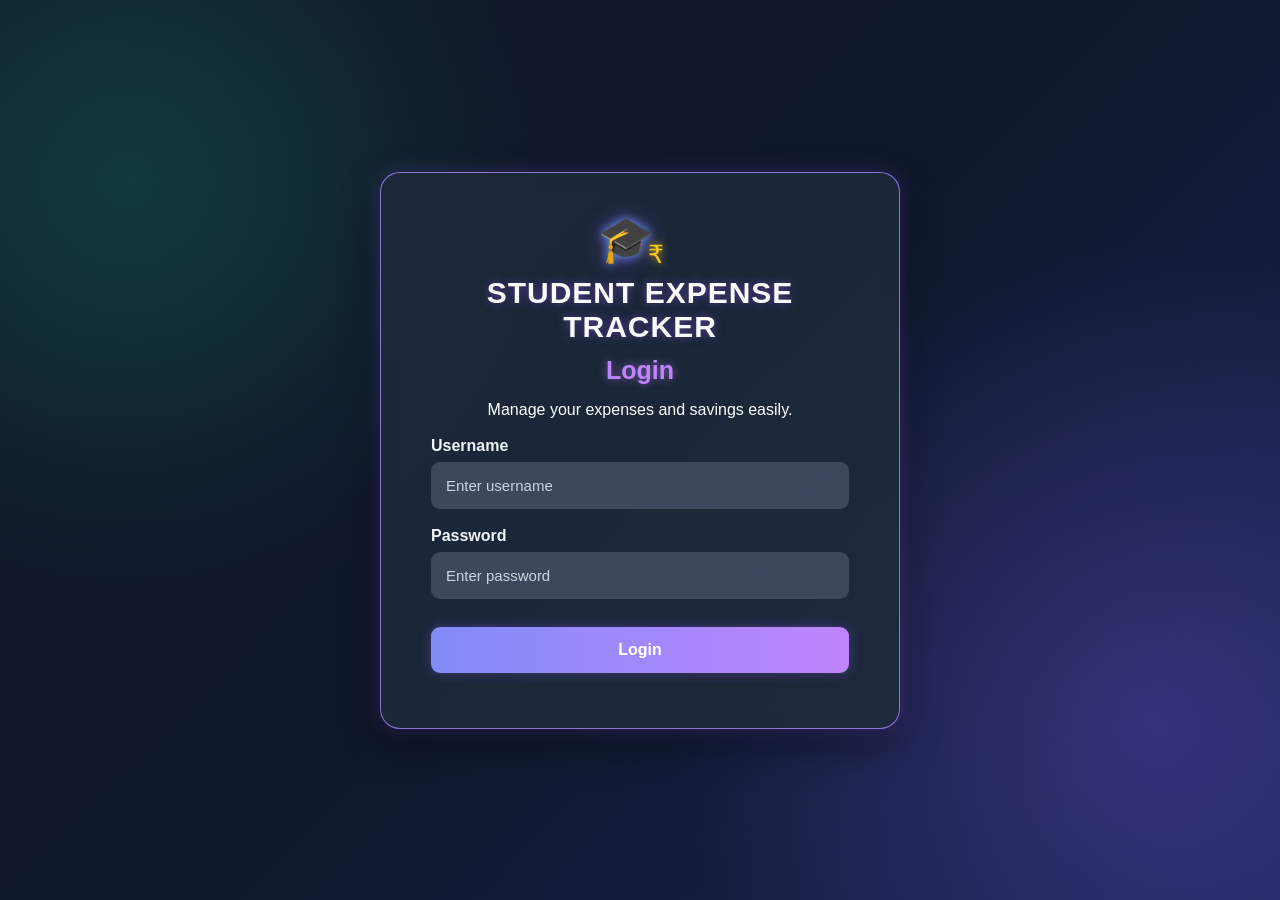
<file: STUDENT EXPENSE TRACKER/index.html>
<!DOCTYPE html>
<html>
<head>
    <meta charset="UTF-8">
    <title>Login - Student Expense Tracker</title>
    <link rel="stylesheet" href="Expense.CSS">
</head>
<body>
    <div class="login-box">
<div class="logo">
    🎓
    <span>₹</span>
</div>
        <h1>STUDENT EXPENSE TRACKER</h1>
        <h2>Login</h2>
        <p>Manage your expenses and savings easily.</p>
        <!-- Username -->
        <label>Username</label>
        <input type="text" id="username" placeholder="Enter username">

        <!-- Password -->
        <label>Password</label>
        <input type="password" id="password" placeholder="Enter password">

        <!-- Login Button -->
        <button id="loginBtn">Login</button>
<p id="message"></p>

    
    </div>
    <script src="pg1Explogin.js"></script>
</body>
</html>
</file>
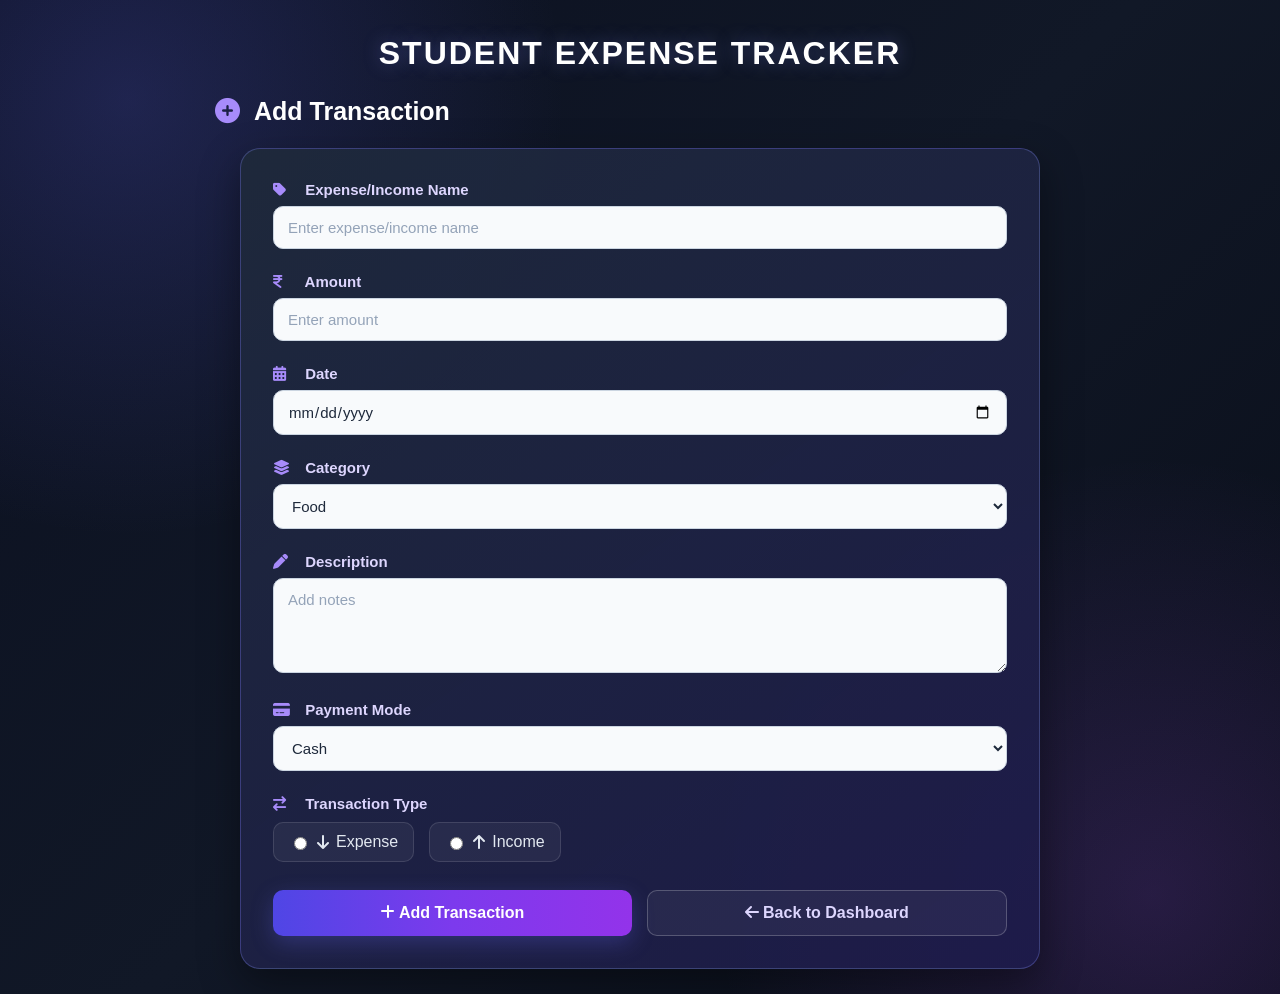
<file: STUDENT EXPENSE TRACKER/addTransaction.html>
<!DOCTYPE html>
<html>
<head>
    <title>Add Transaction - Student Expense Tracker</title>
    <link rel="stylesheet" href="Index.css">
    <!-- Font Awesome Icons -->
    <link rel="stylesheet"
          href="https://cdnjs.cloudflare.com/ajax/libs/font-awesome/6.5.2/css/all.min.css">
</head>
<body class="add-page">
<h1>STUDENT EXPENSE TRACKER</h1>
<h2>
    <i class="fa-solid fa-plus-circle"></i>
    Add Transaction
</h2>
<div class="container">
    
        <!-- Expense / Income Name -->
        <div class="form-group">
            <label for="expenseName">
                <i class="fa-solid fa-tag"></i>
                Expense/Income Name
            </label>
            <input
                type="text"
                id="expenseName"
                placeholder="Enter expense/income name">
        </div>
        <!-- Amount -->
        <div class="form-group">
            <label for="amount">
                <i class="fa-solid fa-indian-rupee-sign"></i>
                Amount
            </label>
            <input
                type="number"
                id="amount"
                placeholder="Enter amount">
        </div>
        <!-- Date -->
        <div class="form-group">
            <label for="date">
                <i class="fa-solid fa-calendar-days"></i>
                Date
            </label>
            <input
                type="date"
                id="date">
        </div>
        <!-- Category -->
        <div class="form-group">
            <label for="category">
                <i class="fa-solid fa-layer-group"></i>
                Category
            </label>
            <select id="category">
                <option>Food</option>
                <option>Travelling</option>
                <option>Shopping</option>
                <option>Stationery</option>
                <option>Entertainment</option>
                <option>Medical</option>
                <option>Other</option>
            </select>
        </div>
        <!-- Description -->
        <div class="form-group">
            <label for="description">
                <i class="fa-solid fa-pen"></i>
                Description
            </label>
            <textarea
                id="description"
                placeholder="Add notes"
            ></textarea>
        </div>
        <!-- Payment Mode -->
        <div class="form-group">
            <label for="paymentMode">
                <i class="fa-solid fa-credit-card"></i>
                Payment Mode
            </label>
            <select id="paymentMode">
                <option>Cash</option>
                <option>UPI</option>
                <option>Card</option>
            </select>
        </div>
        <!-- Transaction Type -->
        <div class="form-group">
            <label>
                <i class="fa-solid fa-arrow-right-arrow-left"></i>
                Transaction Type
            </label>
            <div class="radio-group">
                <label for="expenseRadio">
                    <input
                        type="radio"
                        id="expenseRadio"
                        name="type"
                        value="Expense">
                    <i class="fa-solid fa-arrow-down"></i>
                    Expense
                </label>
                <label for="incomeRadio">
                    <input
                        type="radio"
                        id="incomeRadio"
                        name="type"
                        value="Income"
                    >
                    <i class="fa-solid fa-arrow-up"></i>
                    Income
                </label>
            </div>
        </div>
        <!-- Buttons -->
        <div class="button-group">
            <button
                type="button"
                id="addBtn"
            >
                <i class="fa-solid fa-plus"></i>
                Add Transaction
            </button>
            <button
                type="button"
                id="backBtn"
            >
                <i class="fa-solid fa-arrow-left"></i>
                Back to Dashboard
            </button>
        </div>
    </div>
    <script src="Expensescript.js"></script>
</body>
</html>
</file>
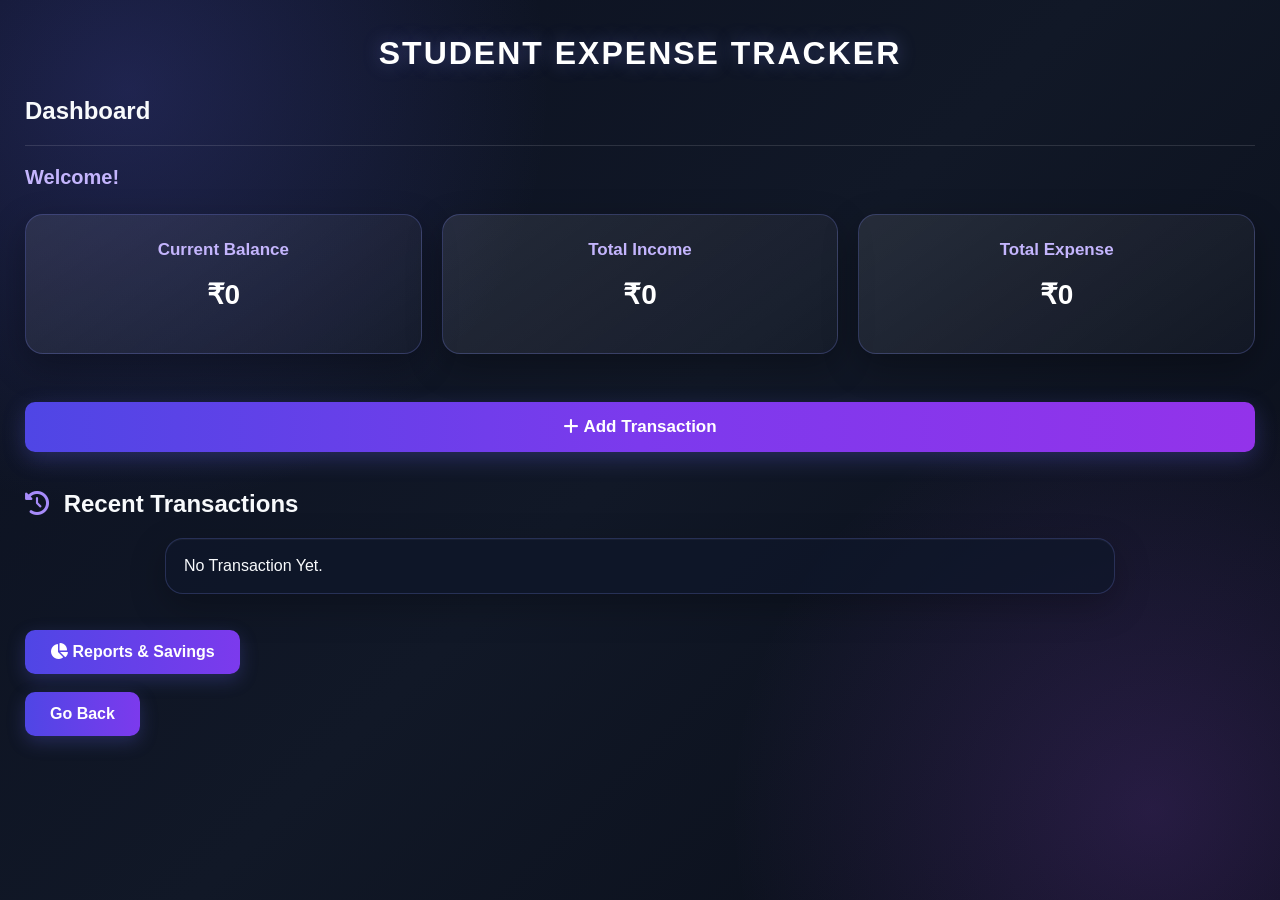
<file: STUDENT EXPENSE TRACKER/Dashboard.html>
<!DOCTYPE html>
<head><link rel="stylesheet"
      href="https://cdnjs.cloudflare.com/ajax/libs/font-awesome/6.5.2/css/all.min.css">
    <meta charset="UTF-8">
    <title>Dashboard - Student Expense Tracker</title>
    <link rel="stylesheet" href="Index.css">
</head><body><h1>STUDENT EXPENSE TRACKER</h1>
<h2>Dashboard</h2>
<hr>
<!-- Student Name -->
<h3 id="welcomeName">Welcome!</h3>
<!-- Summary -->
<div class="summary">
    <div class="card">
        <h3>Current Balance</h3>
        <p id="balance">&#8377;0</p>
    </div>
    <div class="card">
        <h3>Total Income</h3>
        <p id="totalIncome">&#8377;0</p>
    </div>
    <div class="card">
        <h3>Total Expense</h3>
        <p id="totalExpense">&#8377;0</p>
    </div>
</div>
<br>
<!-- Add Transaction -->
<button onclick="location.href='addTransaction.html'">
    <i class="fa-solid fa-plus"></i>
    Add Transaction
</button>
<br><br>
<!-- Transaction History -->
<h2><h2>
    <i class="fa-solid fa-clock-rotate-left"></i>
Recent Transactions</h2>

<div id="history">
    No Transaction Yet.
</div>
<br><br>
<!-- Reports -->
<button onclick="location.href='Reports.html'">
    <i class="fa-solid fa-chart-pie"></i>
    Reports & Savings
</button>
<br><br>
<!-- Back -->
<button
    type="button"
    onclick="window.location.href='index.html'">
    Go Back
</button>
<script>
    // ---------- Student Name ----------
    let welcomeName =
        document.getElementById("welcomeName");
    let studentName =
        localStorage.getItem("studentName");
    if (studentName) {
        welcomeName.innerHTML =
            "Welcome, " + studentName + "!";
    }
    // ---------- Dashboard Elements ----------
    let balance =
        document.getElementById("balance");
    let totalIncome =
        document.getElementById("totalIncome");
    let totalExpense =
        document.getElementById("totalExpense");
    let history =
        document.getElementById("history");
    // ---------- Load Transactions ----------
    let transactions = [];
    let savedData =
        localStorage.getItem("transactions");
    if (savedData){
        transactions = JSON.parse(savedData);
    }
    // ---------- Update Dashboard ----------
    function updateDashboard() {
        let income = 0;
        let expense = 0;
        // Calculate Income and Expense
        for (let i = 0;
             i < transactions.length;
             i++) {
            if (transactions[i].type === "Income") {
                income =
                    income +
                    Number(transactions[i].amount);
            }
            else if (transactions[i].type === "Expense") {
                expense =
                    expense +
                    Number(transactions[i].amount);
            }
        }
        // Display Summary
        totalIncome.innerHTML =
            "₹" + income;
        totalExpense.innerHTML =
            "₹" + expense;
        balance.innerHTML =
            "₹" + (income - expense);
        // Display Transactions
        if (transactions.length === 0) {
            history.innerHTML =
                "No Transaction Yet.";
            return;
        }
        history.innerHTML = "";
        // Show latest 3 transactions
        let start =
            Math.max(0, transactions.length - 3);
        for (let i = transactions.length - 1;
             i >= start;
             i--) {
            let transaction =
                transactions[i];
            // Create transaction card
            let div =
                document.createElement("div");
            div.className =
                "transaction";
            // Transaction information
            div.innerHTML =
                "<div class='transaction-top'>" +
                    "<b class='transaction-name'>" +
                        transaction.name +
                    "</b>" +
                    "<span class='transaction-amount " +
                    (transaction.type === "Expense"
                        ? "expense"
                        : "income") +
                    "'>" +
                        (transaction.type === "Expense"
                            ? "−"
                            : "+") +
                        " ₹" +
                        transaction.amount +
                    "</span>" +
                "</div>" +
                "<div class='transaction-details'>" +
                    "<span>" +
                        transaction.type +
                    "</span>" +
                    "<span>•</span>" +
                    "<span>" +
                        transaction.category +
                    "</span>" +
                    "<span>•</span>" +
                    "<span>" +
                        transaction.paymentMode +
                    "</span>" +
                "</div>" +
                "<div class='transaction-date'>" +
                    transaction.date +
                "</div>" +
                "<button type='button' " +
                "onclick='deleteTransaction(" +
                i +
                ")'>" +
                    "Delete" +
                "</button>";
            // Add card to history
            history.appendChild(div);
        }
    }
    // ---------- Delete Transaction ----------
    function deleteTransaction(index) {
        let confirmDelete =
            confirm(
                "Are you sure you want to delete this transaction?"
            );
        if (!confirmDelete) {
            return;
        }
        // Remove transaction
        transactions.splice(index, 1);
        // Save updated data
        localStorage.setItem(
            "transactions",
            JSON.stringify(transactions)
        );
        // Refresh dashboard
        window.location.reload();
function logout() {
    localStorage.removeItem("loggedInUser");
    window.location.href = "index.html";
}
    }
    // ---------- Run Dashboard ----------
    updateDashboard();
</script>
</body>
</html>
</file>
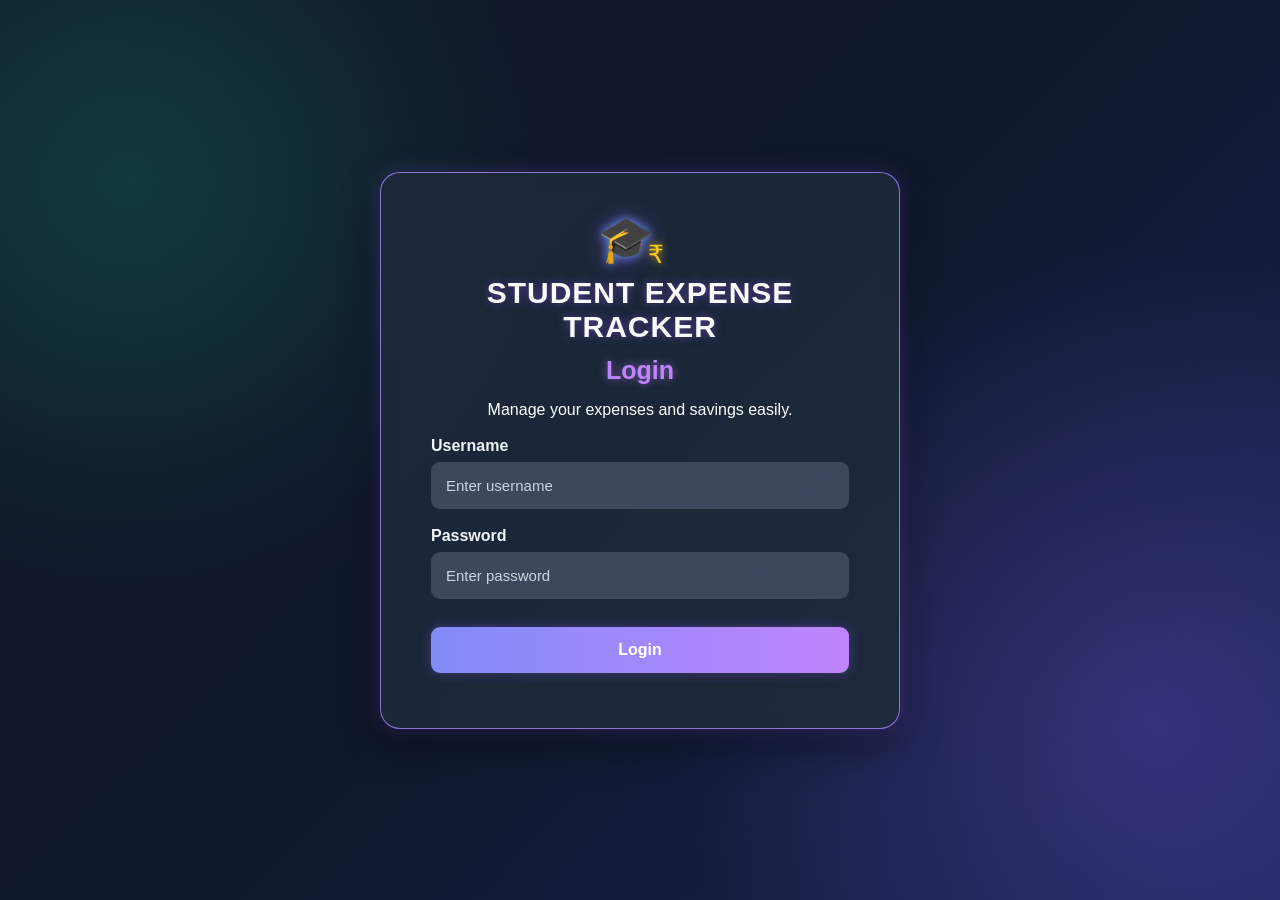
<file: STUDENT EXPENSE TRACKER/pg1Expnse.html>
<!DOCTYPE html>
<html>
<head>
    <meta charset="UTF-8">
    <title>Login - Student Expense Tracker</title>
    <link rel="stylesheet" href="Expense.CSS">
</head>
<body>
    <div class="login-box">
<div class="logo">
    🎓
    <span>₹</span>
</div>
        <h1>STUDENT EXPENSE TRACKER</h1>
        <h2>Login</h2>
        <p>Manage your expenses and savings easily.</p>
        <!-- Username -->
        <label>Username</label>
        <input type="text" id="username" placeholder="Enter username">

        <!-- Password -->
        <label>Password</label>
        <input type="password" id="password" placeholder="Enter password">

        <!-- Login Button -->
        <button id="loginBtn">Login</button>
<p id="message"></p>

    
    </div>
    <script src="pg1Explogin.js"></script>
</body>
</html>
</file>
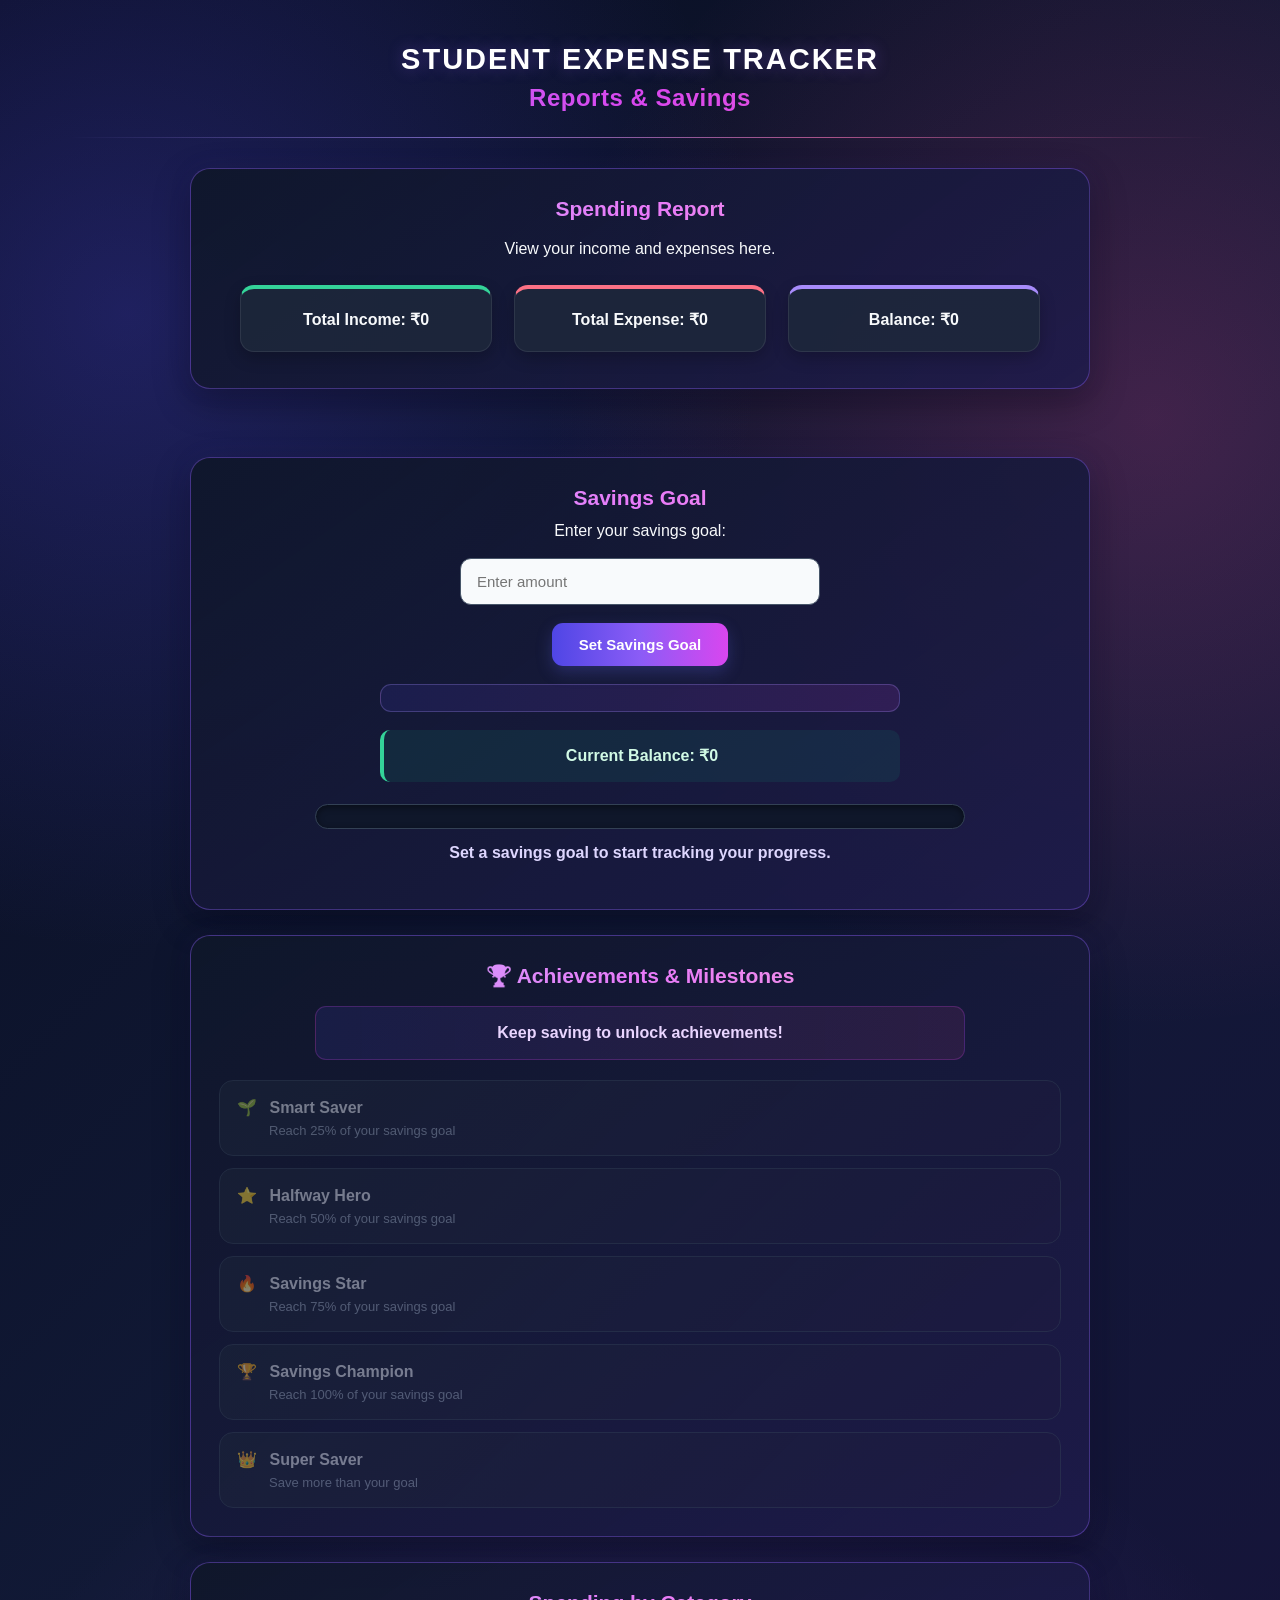
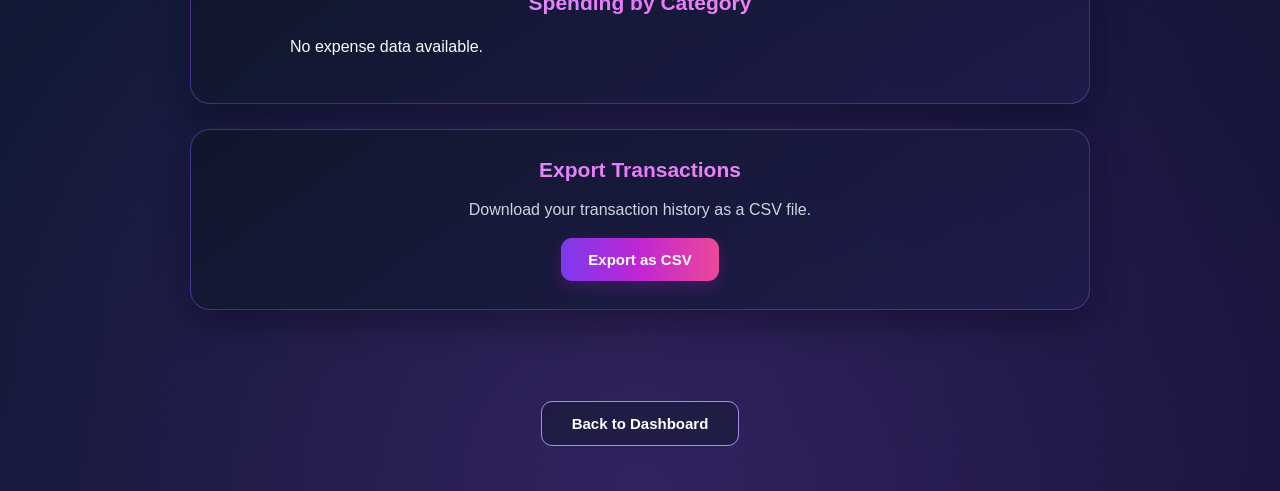
<file: STUDENT EXPENSE TRACKER/Reports.html>
<!DOCTYPE html>
<html>
<head>
    <title>Reports - Student Expense Tracker</title>
    <link rel="stylesheet" href="Report.CSS">
</head>
<body>
    <h1>STUDENT EXPENSE TRACKER</h1>
    <h2>Reports & Savings</h2>
    <hr>
    <!-- Spending Report -->
    <div class="card">
        <h3>Spending Report</h3>
        <p> View your income and expenses here. </p>
        <p id="reportIncome">
            Total Income: ₹0
        </p>
        <p id="reportExpense">
            Total Expense: ₹0
        </p>
        <p id="reportBalance">
            Balance: ₹0
        </p>
    </div>
    <br>
    <!-- Savings Goal -->
    <div class="card">
        <h3>Savings Goal</h3>
        <label for="savingGoal">
            Enter your savings goal:
        </label>
        <br><br>
        <input type="number" id="savingGoal"
            placeholder="Enter amount">
        <br><br>
        <button
            type="button"
            id="saveGoalBtn">
            Set Savings Goal
        </button>
        <p id="goalMessage"></p>
<p id="currentBalance"></p>
<div class="progress-container">
    <div id="progressBar"></div>
</div>
<p id="progressText"></p>
    </div>
<!-- =========================
     ACHIEVEMENTS & MILESTONES
     ========================= -->
<div class="card achievement-card">
    <h3>🏆 Achievements & Milestones</h3>
    <p id="achievementMessage">
        Keep saving to unlock achievements!
    </p>
    <div class="achievement-list">
        <div class="achievement" id="achievement25">
            🌱 <strong>Smart Saver</strong>
            <span>Reach 25% of your savings goal</span>
        </div>
        <div class="achievement" id="achievement50">
            ⭐ <strong>Halfway Hero</strong>
            <span>Reach 50% of your savings goal</span>
        </div>
        <div class="achievement" id="achievement75">
            🔥 <strong>Savings Star</strong>
            <span>Reach 75% of your savings goal</span>
        </div>
        <div class="achievement" id="achievement100">
            🏆 <strong>Savings Champion</strong>
            <span>Reach 100% of your savings goal</span>
        </div>
        <div class="achievement" id="achievementOver">
            👑 <strong>Super Saver</strong>
            <span>Save more than your goal</span>
        </div>
    </div>
</div>
<!-- =========================
     CELEBRATION POPUP
     ========================= -->
<div id="celebrationBox" class="celebration-box">
    <div class="celebration-content">
        <div class="trophy">🏆</div>
        <h2>Congratulations!</h2>
        <p id="celebrationText">
            You achieved your savings goal!
        </p>
        <button type="button" onclick="closeCelebration()">
            Continue
        </button>
    </div>
</div>
<div id="confettiContainer"></div>
<!-- Spending Visualization -->
<div class="card">
    <h3>Spending by Category</h3>
    <div id="categoryReport"></div>
</div>
<!-- CSV Export -->
<div class="card export-card">
    <h3>Export Transactions</h3>
    <p>Download your transaction history as a CSV file.</p>
    <button type="button" id="exportBtn">
        Export as CSV
    </button>
</div><br><br>
    <!-- Back -->
    <button
        type="button"
        onclick="window.location.href='Dashboard.html'">
        Back to Dashboard
    </button>
                                 <!-- Reports JavaScript -->

<script>
    // =========================================
    // LOAD TRANSACTIONS
    // =========================================

    let transactions = [];

    let savedData = localStorage.getItem("transactions");

    if (savedData) {
        try {
            transactions = JSON.parse(savedData);

            // Make sure transactions is actually an array
            if (!Array.isArray(transactions)) {
                transactions = [];
            }
        } catch (error) {
            console.error("Error loading transactions:", error);
            transactions = [];
        }
    }


    // =========================================
    // CALCULATE INCOME AND EXPENSE
    // =========================================

    let income = 0;
    let expense = 0;

    for (let i = 0; i < transactions.length; i++) {

        let amount = Number(transactions[i].amount);

        // Ignore invalid amounts
        if (isNaN(amount)) {
            continue;
        }

        if (transactions[i].type === "Income") {

            income = income + amount;

        } else if (transactions[i].type === "Expense") {

            expense = expense + amount;
        }
    }


    // =========================================
    // CALCULATE BALANCE
    // =========================================

    let balance = income - expense;
    // =========================================
    // DISPLAY REPORT
    // =========================================
    document.getElementById("reportIncome").innerHTML =
        "Total Income: ₹" + income;

    document.getElementById("reportExpense").innerHTML =
        "Total Expense: ₹" + expense;

    document.getElementById("reportBalance").innerHTML =
        "Balance: ₹" + balance;
    // =========================================
// SAVINGS GOAL ELEMENTS
// =========================================
let saveGoalBtn =
    document.getElementById("saveGoalBtn");

let savingGoal =
    document.getElementById("savingGoal");

let goalMessage =
    document.getElementById("goalMessage");

let currentBalance =
    document.getElementById("currentBalance");

let progressBar =
    document.getElementById("progressBar");

let progressText =
    document.getElementById("progressText");


// =========================================
// LOAD SAVED GOAL
// =========================================

let savedGoal =
    localStorage.getItem("savingGoal");

if (savedGoal) {

    savingGoal.value = savedGoal;

    goalMessage.innerHTML =
        "Your savings goal is ₹" + savedGoal;
}


// =========================================
// SET SAVINGS GOAL
// =========================================

saveGoalBtn.addEventListener("click", function () {

    let goal = parseFloat(savingGoal.value);

    if (isNaN(goal) || goal <= 0) {

        goalMessage.innerHTML =
            "Please enter a valid savings goal.";

        goalMessage.style.color = "red";

        return;
    }

    // Save to Local Storage
    localStorage.setItem("savingGoal", goal);

    // Show confirmation
    goalMessage.innerHTML =
        "Your savings goal is ₹" + goal;

    goalMessage.style.color = "green";
});


    // =========================================
    // SET SAVINGS GOAL
    // =========================================

    saveGoalBtn.addEventListener("click", function () {

        let goal = parseFloat(savingGoal.value);

        // Check whether goal is valid
        if (isNaN(goal) || goal <= 0) {

            alert("Please enter a valid savings goal.");

            return;
        }


        // -----------------------------------------
        // Save the new goal
        // -----------------------------------------

        localStorage.setItem("savingGoal", goal);


        // -----------------------------------------
        // Save balance at the moment
        // the new goal is created
        // -----------------------------------------

        localStorage.setItem("startingBalance", balance);


        // -----------------------------------------
        // Reset celebration
        // -----------------------------------------

        localStorage.removeItem("goalCelebrated");


        // -----------------------------------------
        // Reset achievements
        // -----------------------------------------

        document.getElementById("achievement25")
            .classList.remove("unlocked");

        document.getElementById("achievement50")
            .classList.remove("unlocked");

        document.getElementById("achievement75")
            .classList.remove("unlocked");

        document.getElementById("achievement100")
            .classList.remove("unlocked");

        document.getElementById("achievementOver")
            .classList.remove("unlocked");


        // -----------------------------------------
        // Reset achievement message
        // -----------------------------------------

        document.getElementById("achievementMessage")
            .innerHTML =
            "Keep saving to unlock achievements!";


        // -----------------------------------------
        // Display goal
        // -----------------------------------------

        goalMessage.innerHTML =
            "Your savings goal is ₹" + goal;


        // -----------------------------------------
        // Update progress immediately
        // -----------------------------------------
        updateSavingsProgress();
    });


    // =========================================
    // SAVINGS PROGRESS
    // =========================================

    function updateSavingsProgress() {

        // -----------------------------------------
        // Get savings goal
        // -----------------------------------------

        let goal =
            parseFloat(savingGoal.value);


        // If no valid goal exists,
        // do not calculate progress
        if (isNaN(goal) || goal <= 0) {

            currentBalance.innerHTML =
                "Current Balance: ₹" + balance;

            progressBar.style.width = "0%";

            progressText.innerHTML =
                "Set a savings goal to start tracking your progress.";

            return;
        }


        // -----------------------------------------
        // Get starting balance
        // -----------------------------------------

        let startingBalance =
            parseFloat(
                localStorage.getItem("startingBalance")
            );


        // -----------------------------------------
        // If starting balance doesn't exist,
        // use current balance as starting balance
        // -----------------------------------------

        if (isNaN(startingBalance)) {

            startingBalance = balance;

            localStorage.setItem(
                "startingBalance",
                startingBalance
            );
        }


        // =========================================
        // CALCULATE SAVED AMOUNT
        // =========================================

        let savedAmount =
            balance - startingBalance;


        // =========================================
        // CALCULATE ACTUAL PROGRESS
        // =========================================

        let actualProgress =
            (savedAmount / goal) * 100;


        // =========================================
        // PROGRESS FOR VISUAL BAR
        // =========================================
        let progress = actualProgress;
        // -----------------------------------------
        // Prevent bar from going below 0%
        // -----------------------------------------

        if (progress < 0) {
            progress = 0;
        }
        // -----------------------------------------
        // Prevent bar from going above 100%
        // -----------------------------------------
        if (progress > 100) {
            progress = 100;
        }
        // =========================================
        // DISPLAY CURRENT BALANCE
        // =========================================

        currentBalance.innerHTML =
            "Current Balance: ₹" + balance;


        // =========================================
        // UPDATE PROGRESS BAR
        // =========================================

        progressBar.style.width =
            progress + "%";


        // =========================================
        // UPDATE PROGRESS TEXT
        // =========================================

        progressText.innerHTML =
            Math.round(progress) +
            "% of your savings goal achieved";


        // =========================================
        // UPDATE ACHIEVEMENTS
        // =========================================

        updateAchievements(actualProgress);


        // =========================================
        // CELEBRATION
        // =========================================

        if (
            actualProgress >= 100 &&
            localStorage.getItem("goalCelebrated") !== "true"
        ) {

            showCelebration();

            localStorage.setItem(
                "goalCelebrated",
                "true"
            );
        }
    }


    // =========================================
    // ACHIEVEMENTS
    // =========================================

    function updateAchievements(progress) {

        // -----------------------------------------
        // 25%
        // -----------------------------------------

        if (progress >= 25) {

            document.getElementById("achievement25")
                .classList.add("unlocked");
        }


        // -----------------------------------------
        // 50%
        // -----------------------------------------

        if (progress >= 50) {

            document.getElementById("achievement50")
                .classList.add("unlocked");
        }


        // -----------------------------------------
        // 75%
        // -----------------------------------------

        if (progress >= 75) {

            document.getElementById("achievement75")
                .classList.add("unlocked");
        }


        // -----------------------------------------
        // 100%
        // -----------------------------------------

        if (progress >= 100) {

            document.getElementById("achievement100")
                .classList.add("unlocked");

            document.getElementById("achievementMessage")
                .innerHTML =
                "🎉 Congratulations! You achieved your savings goal!";
        }


        // -----------------------------------------
        // MORE THAN 100%
        // -----------------------------------------

        if (progress > 100) {

            document.getElementById("achievementOver")
                .classList.add("unlocked");

            document.getElementById("achievementMessage")
                .innerHTML =
                "👑 Amazing! You saved more than your goal!";
        }
    }


    // =========================================
    // CELEBRATION
    // =========================================

    function showCelebration() {

        document.getElementById("celebrationBox")
            .style.display = "flex";

        document.getElementById("celebrationText")
            .innerHTML =
            "🎉 You reached your savings goal! You are a Savings Champion!";

        createConfetti();
    }


    // =========================================
    // CLOSE CELEBRATION
    // =========================================

    function closeCelebration() {

        document.getElementById("celebrationBox")
            .style.display = "none";
    }


    // =========================================
    // CONFETTI
    // =========================================

    function createConfetti() {

        let container =
            document.getElementById("confettiContainer");


        // Clear old confetti first
        container.innerHTML = "";


        // Create 80 pieces
        for (let i = 0; i < 80; i++) {

            let piece =
                document.createElement("div");

            piece.className =
                "confetti";

            piece.style.left =
                Math.random() * 100 + "%";

            piece.style.animationDelay =
                Math.random() * 2 + "s";

            piece.style.background =
                "hsl(" +
                Math.random() * 360 +
                ", 80%, 60%)";

            container.appendChild(piece);
        }
    }


    // =========================================
    // SPENDING BY CATEGORY
    // =========================================

    let categoryReport =
        document.getElementById("categoryReport");

    let categoryTotals = {};


    // -----------------------------------------
    // Calculate category totals
    // -----------------------------------------

    for (let i = 0; i < transactions.length; i++) {

        if (transactions[i].type === "Expense") {

            let category =
                transactions[i].category || "Other";

            let amount =
                Number(transactions[i].amount);

            if (isNaN(amount)) {
                continue;
            }

            categoryTotals[category] =
                (categoryTotals[category] || 0) + amount;
        }
    }


    // =========================================
    // FIND HIGHEST CATEGORY AMOUNT
    // =========================================

    let highestAmount = 0;

    for (let category in categoryTotals) {

        if (
            categoryTotals[category] >
            highestAmount
        ) {

            highestAmount =
                categoryTotals[category];
        }
    }


    // =========================================
    // DISPLAY CATEGORY BARS
    // =========================================

    if (highestAmount > 0) {

        for (let category in categoryTotals) {

            let amount =
                categoryTotals[category];

            let percentage =
                (amount / highestAmount) * 100;


            let row =
                document.createElement("div");

            row.className =
                "category-row";


            row.innerHTML =
                '<div class="category-name">' +
                category +
                '</div>' +

                '<div class="category-bar-container">' +

                '<div class="category-bar" style="width:' +
                percentage +
                '%"></div>' +

                '</div>' +

                '<div class="category-amount">₹' +
                amount +
                '</div>';


            categoryReport.appendChild(row);
        }

    } else {

        categoryReport.innerHTML =
            "<p>No expense data available.</p>";
    }


    // =========================================
    // CSV EXPORT
    // =========================================

    let exportBtn =
        document.getElementById("exportBtn");


    exportBtn.addEventListener("click", function () {

        // -----------------------------------------
        // Check for transactions
        // -----------------------------------------

        if (transactions.length === 0) {

            alert(
                "No transactions available to export."
            );

            return;
        }


        // -----------------------------------------
        // CSV header
        // -----------------------------------------

        let csv =
            "Name,Amount,Date,Category,Description,Payment Mode,Type\n";


        // -----------------------------------------
        // Add transactions
        // -----------------------------------------

        for (let i = 0; i < transactions.length; i++) {

            let transaction =
                transactions[i];


            // Safely format CSV values
            function csvValue(value) {

                if (value === undefined || value === null) {
                    return '""';
                }

                return '"' +
                    String(value)
                        .replace(/"/g, '""') +
                    '"';
            }


            csv +=
                csvValue(transaction.name) + "," +
                csvValue(transaction.amount) + "," +
                csvValue(transaction.date) + "," +
                csvValue(transaction.category) + "," +
                csvValue(transaction.description) + "," +
                csvValue(transaction.paymentMode) + "," +
                csvValue(transaction.type) +
                "\n";
        }


        // =========================================
        // CREATE CSV FILE
        // =========================================

        let blob =
            new Blob(
                [csv],
                {
                    type: "text/csv;charset=utf-8;"
                }
            );


        let url =
            URL.createObjectURL(blob);


        let link =
            document.createElement("a");


        link.href = url;

        link.download =
            "student-expense-report.csv";


        document.body.appendChild(link);

        link.click();

        document.body.removeChild(link);


        URL.revokeObjectURL(url);
    });


    // =========================================
    // INITIALIZE SAVINGS PROGRESS
    // =========================================

    updateSavingsProgress();

</script>

    </script>
 </body>
</html>
</file>
<file: STUDENT EXPENSE TRACKER/Expense.CSS>
/* =========================================
   BASIC RESET
   ========================================= */

* {
    box-sizing: border-box;
}


/* =========================================
   PAGE
   ========================================= */

body {
    margin: 0;
    min-height: 100vh;

    display: flex;
    justify-content: center;
    align-items: center;

    padding: 25px;

    font-family: Arial, sans-serif;

    color: white;

    background:
        radial-gradient(
            circle at 10% 20%,
            rgba(16, 185, 129, 0.22),
            transparent 30%
        ),
        radial-gradient(
            circle at 90% 80%,
            rgba(139, 92, 246, 0.28),
            transparent 35%
        ),
        linear-gradient(
            135deg,
            #111827,
            #0f172a,
            #172554
        );
}


/* =========================================
   LOGIN BOX
   ========================================= */

.login-box {
    width: 520px;

    padding: 40px 50px;

    background: rgba(30, 41, 59, 0.88);

    border: 1px solid rgba(167, 139, 250, 0.8);

    border-radius: 20px;

    text-align: center;

    box-shadow:
        0 0 20px rgba(139, 92, 246, 0.25),
        0 15px 40px rgba(0, 0, 0, 0.45);

    backdrop-filter: blur(8px);
}


/* =========================================
   LOGO
   ========================================= */

.logo {
    font-size: 45px;

    margin-bottom: 10px;

    text-shadow:
        0 0 10px rgba(96, 165, 250, 0.9),
        0 0 20px rgba(139, 92, 246, 0.7);
}

.logo span {
    color: #facc15;

    font-size: 25px;

    position: relative;
    left: -18px;
    top: 8px;

    text-shadow:
        0 0 8px rgba(250, 204, 21, 0.9);
}


/* =========================================
   MAIN HEADING
   ========================================= */

.login-box h1 {
    margin: 5px 0 12px;

    font-size: 30px;

    letter-spacing: 1px;

    color: #f8fafc;

    text-shadow:
        0 0 10px rgba(139, 92, 246, 0.5);
}


/* =========================================
   LOGIN HEADING
   ========================================= */

.login-box h2 {
    margin: 8px 0;

    color: #c084fc;

    font-size: 25px;

    text-shadow:
        0 0 10px rgba(192, 132, 252, 0.6);
}


/* =========================================
   TAGLINE
   ========================================= */

.tagline {
    margin: 10px 0 25px;

    color: #e2e8f0;

    font-size: 16px;
}


/* =========================================
   LABELS
   ========================================= */

label {
    display: block;

    text-align: left;

    margin-top: 18px;
    margin-bottom: 7px;

    font-size: 16px;

    font-weight: bold;

    color: #f1f5f9;
}


/* =========================================
   INPUT BOXES
   ========================================= */

input {
    width: 100%;

    padding: 14px;

    border: 1px solid transparent;

    border-radius: 9px;

    background: rgba(71, 85, 105, 0.75);

    color: white;

    font-size: 15px;

    outline: none;

    transition: 0.3s;
}


/* Placeholder */

input::placeholder {
    color: #cbd5e1;
}


/* Input hover */

input:hover {
    border-color: rgba(167, 139, 250, 0.7);
}


/* Input focus */

input:focus {
    border-color: #a78bfa;

    box-shadow:
        0 0 10px rgba(167, 139, 250, 0.35);
}


/* =========================================
   LOGIN BUTTON
   ========================================= */

button {
    width: 100%;

    margin-top: 28px;

    padding: 14px;

    border: none;

    border-radius: 9px;

    background:
        linear-gradient(
            90deg,
            #818cf8,
            #c084fc
        );

    color: white;

    font-size: 16px;

    font-weight: bold;

    cursor: pointer;

    transition: 0.3s;

    box-shadow:
        0 0 12px rgba(139, 92, 246, 0.35);
}


/* Button hover */

button:hover {
    transform: translateY(-2px);

    background:
        linear-gradient(
            90deg,
            #6366f1,
            #a855f7
        );

    box-shadow:
        0 0 20px rgba(168, 85, 247, 0.6);
}
/* Button click */
button:active {
    transform: translateY(0);
}
/* =========================================
   MESSAGE
   ========================================= */
#message {
    margin-top: 15px;

    font-size: 14px;
}
<button type="submit">Login</button>
</file>
<file: STUDENT EXPENSE TRACKER/Index.css>
/* =========================================
   GLOBAL
   ========================================= */

* {
    box-sizing: border-box;
}
body {
    margin: 0;
    min-height: 100vh;
    padding: 25px;
    font-family: Arial, sans-serif;
    color: #f8fafc;
    background:
        radial-gradient(
            circle at 10% 10%,
            rgba(99, 102, 241, 0.22),
            transparent 30%
        ),
        radial-gradient(
            circle at 90% 90%,
            rgba(168, 85, 247, 0.18),
            transparent 30%
        ),
        linear-gradient(
            135deg,
            #0b1020,
            #111827,
            #090d18
        );
}
h1 {
    text-align: center;
    font-size: 32px;
    letter-spacing: 2px;
    margin: 10px 0 25px;
    color: #ffffff;
    text-shadow:
        0 0 18px rgba(129, 140, 248, 0.35);
}
/* =========================================
   HEADINGS
   ========================================= */
h2 i {
    color: #a78bfa;
    margin-right: 8px;
}

h3 {
    color: #ddd6fe;
}
/* =========================================
   HORIZONTAL LINE
   ========================================= */

hr {
    border: none;
    height: 1px;
    background: rgba(255, 255, 255, 0.12);
    margin: 12px 0 20px;
}
/* =========================================
   WELCOME MESSAGE
   ========================================= */
#welcomeName {
    font-size: 20px;
    color: #c4b5fd;
    margin: 20px 0 25px;
}
/* =========================================
   SUMMARY CARDS
   ========================================= */
.summary {
    display: grid;
    grid-template-columns:
        repeat(3, minmax(0, 1fr));
    gap: 20px;
    width: 100%;
    margin: 20px 0 30px;
}

/* =========================================
   GENERAL CARD
   ========================================= */

.card {
    width: 100%;

    min-height: 140px;

    padding: 25px;

    text-align: center;

    border-radius: 18px;

    background:
        linear-gradient(
            145deg,
            rgba(255, 255, 255, 0.09),
            rgba(255, 255, 255, 0.025)
        );

    border: 1px solid
        rgba(129, 140, 248, 0.25);

    box-shadow:
        0 12px 35px rgba(0, 0, 0, 0.30);

    transition:
        transform 0.3s ease,
        border-color 0.3s ease,
        box-shadow 0.3s ease;
}

/* Card hover */

.card:hover {
    transform: translateY(-5px);

    border-color:
        rgba(167, 139, 250, 0.65);

    box-shadow:
        0 15px 35px
        rgba(99, 102, 241, 0.18);
}

/* Card heading */

.card h3 {
    margin: 0 0 18px;

    color: #c4b5fd;

    font-size: 17px;
}

/* Card value */

.card p {
    margin: 0;

    font-size: 28px;

    font-weight: bold;

    color: #ffffff;
}

/* =========================================
   GENERAL BUTTON
   ========================================= */

button {
    padding: 13px 25px;

    border: none;

    border-radius: 10px;

    font-size: 16px;

    font-weight: bold;

    color: white;

    background:
        linear-gradient(
            90deg,
            #4f46e5,
            #7c3aed
        );

    cursor: pointer;

    box-shadow:
        0 6px 18px
        rgba(99, 102, 241, 0.25);

    transition:
        transform 0.25s ease,
        box-shadow 0.25s ease;
}

/* Button hover */

button:hover {
    transform: translateY(-3px);

    box-shadow:
        0 9px 25px
        rgba(139, 92, 246, 0.35);
}

/* Button click */

button:active {
    transform: translateY(0);
}

/* =========================================
   ADD TRANSACTION BUTTON
   ========================================= */

button[onclick*="addTransaction"] {
    width: 100%;

    padding: 15px;

    font-size: 17px;

    background:
        linear-gradient(
            90deg,
            #4f46e5,
            #7c3aed,
            #9333ea
        );

    box-shadow:
        0 7px 22px
        rgba(99, 102, 241, 0.28);
}

button[onclick*="addTransaction"]:hover {
    box-shadow:
        0 10px 28px
        rgba(139, 92, 246, 0.42);
}

/* =========================================
   RECENT TRANSACTIONS
   ========================================= */

#history {
    width: 100%;

    max-width: 950px;

    margin: 15px auto 0;

    padding: 18px;

    display: flex;

    flex-direction: column;

    gap: 12px;

    border-radius: 18px;

    background:
        rgba(15, 23, 42, 0.72);

    border: 1px solid
        rgba(129, 140, 248, 0.22);

    box-shadow:
        inset 0 1px 0
        rgba(255, 255, 255, 0.04),
        0 12px 35px
        rgba(0, 0, 0, 0.25);

    overflow: hidden;
}

/* =========================================
   TRANSACTION CARD
   ========================================= */

.transaction {
    width: 100%;

    padding: 15px 18px;

    border-radius: 13px;

    background:
        linear-gradient(
            135deg,
            rgba(30, 41, 59, 0.95),
            rgba(30, 27, 75, 0.75)
        );

    border: 1px solid
        rgba(129, 140, 248, 0.20);

    box-shadow:
        0 5px 15px
        rgba(0, 0, 0, 0.18);

    transition:
        transform 0.25s ease,
        border-color 0.25s ease;
}

/* Transaction hover */

.transaction:hover {
    transform: translateY(-2px);

    border-color:
        rgba(167, 139, 250, 0.55);
}

/* =========================================
   TRANSACTION TOP
   ========================================= */

.transaction-top {
    display: flex;

    justify-content: space-between;

    align-items: center;

    gap: 15px;

    width: 100%;
}

/* Transaction name */

.transaction-name {
    font-size: 18px;

    color: #e9d5ff;

    word-break: break-word;
}

/* Transaction amount */

.transaction-amount {
    font-size: 17px;

    font-weight: bold;

    white-space: nowrap;
}

/* Expense */
.type-option {
    display: inline-flex;
    align-items: center;
    gap: 8px;

    padding: 12px 18px;

    margin: 5px;

    border-radius: 10px;

    cursor: pointer;

    background: rgba(255, 255, 255, 0.06);

    border: 1px solid
        rgba(255, 255, 255, 0.12);

    transition: 0.25s;
}

.type-option:hover {
    background: rgba(129, 140, 248, 0.12);
    border-color: #8b5cf6;
}

.expense-option i {
    color: #fb923c;
}

.income-option i {
    color: #86efac;
}

.transaction-amount.expense {
    color: #fb923c;
}

/* Income */

.transaction-amount.income {
    color: #a5b4fc;
}

/* =========================================
   TRANSACTION DETAILS
   ========================================= */

.transaction-details {
    display: flex;

    flex-wrap: wrap;

    gap: 7px;

    margin-top: 8px;

    color: #cbd5e1;

    font-size: 13px;
}

/* =========================================
   TRANSACTION DATE
   ========================================= */

.transaction-date {
    margin-top: 7px;

    color: #94a3b8;

    font-size: 12px;
}

/* =========================================
   DELETE BUTTON
   ========================================= */

.transaction button {
    width: auto;

    padding: 7px 15px;

    margin-top: 10px;

    font-size: 13px;

    border-radius: 8px;

    background:
        linear-gradient(
            90deg,
            #6d28d9,
            #7c3aed
        );

    box-shadow: none;
}

.transaction button:hover {
    box-shadow:
        0 5px 15px
        rgba(124, 58, 237, 0.35);
}

/* =========================================
   REPORTS BUTTON
   ========================================= */

button[onclick*="reports"] {
    background:
        rgba(124, 58, 237, 0.10);

    border:
        1px solid
        rgba(167, 139, 250, 0.45);

    color: #ddd6fe;

    box-shadow: none;
}

button[onclick*="reports"]:hover {
    background:
        rgba(124, 58, 237, 0.18);

    border-color:
        rgba(167, 139, 250, 0.75);

    box-shadow:
        0 5px 20px
        rgba(124, 58, 237, 0.18);
}

/* =========================================
   BACK BUTTON
   ========================================= */

button[onclick*="pg1Expnse"] {
    background: transparent;

    border:
        1px solid
        rgba(255, 255, 255, 0.22);

    color: #cbd5e1;

    box-shadow: none;
}
button[onclick*="pg1Expnse"]:hover {
    background:
        rgba(255, 255, 255, 0.06);
    border-color:
        rgba(255, 255, 255, 0.40);
}
/* =========================================
   MOBILE
   ========================================= */
@media (max-width: 700px) {
    body {
        padding: 15px;}
    h1 {
        font-size: 24px;
        letter-spacing: 1px;}
    .summary {
        grid-template-columns: 1fr;
    }
    .card {
        width: 100%;
    }
    button {
        width: 100%;
    }
    #history {
        padding: 12px;
    }
    .transaction {
        padding: 13px;
    }
    .transaction-top {
        gap: 8px;
    }
    .transaction-name {
        font-size: 16px;
    }
    .transaction-amount {
        font-size: 15px;
    }
    .transaction-details {
        flex-wrap: wrap;
    }
    .transaction button {
        width: auto;
    }
}
/* =========================================
   ADD TRANSACTION PAGE
   ========================================= */
/* Page heading */
.add-page h2 {
    max-width: 850px;
    margin: 0 auto 22px;
    font-size: 25px;
    color: #ffffff;}
.add-page h2 i {
    color: #a78bfa;
    margin-right: 8px;
}
/* =========================================
   ADD TRANSACTION CONTAINER
   ========================================= */
.add-page .container {
    max-width: 800px;
    margin: 0 auto;
    padding: 32px;
    border-radius: 20px;
    background:
        linear-gradient(
            145deg,
            rgba(30, 41, 59, 0.96),
            rgba(30, 27, 75, 0.94)
        );
    border: 1px solid
        rgba(129, 140, 248, 0.30);
    box-shadow:
        0 15px 40px
        rgba(0, 0, 0, 0.40);
}
/* =========================================
   FORM GROUP
   ========================================= */
.add-page .form-group {
    margin-bottom: 24px;
}
/* =========================================
   LABELS
   ========================================= */
.add-page .form-group > label {
    display: block;
    margin-bottom: 8px;
    font-size: 15px;
    font-weight: bold;
    color: #ddd6fe;
}
/* Icons beside labels */
.add-page .form-group > label i {
    width: 22px;
    margin-right: 6px;
    color: #a78bfa;
}
/* =========================================
   INPUTS / SELECT / TEXTAREA
   ========================================= */
.add-page input[type="text"],
.add-page input[type="number"],
.add-page input[type="date"],
.add-page select,
.add-page textarea {
    width: 100%;
    padding: 12px 14px;
    font-family: Arial, sans-serif;
    font-size: 15px;
    color: #1e293b;
    background: #f8fafc;
    border: 1px solid #cbd5e1;
    border-radius: 10px;
    outline: none;
    transition: 0.25s ease;
}
/* Input focus */
.add-page input[type="text"]:focus,
.add-page input[type="number"]:focus,
.add-page input[type="date"]:focus,
.add-page select:focus,
.add-page textarea:focus {
    border-color: #8b5cf6;
    box-shadow:
        0 0 0 3px
        rgba(139, 92, 246, 0.20);
}
/* Placeholder */
.add-page input::placeholder,
.add-page textarea::placeholder {
    color: #94a3b8;
}
/* =========================================
   TEXTAREA
   ========================================= */
.add-page textarea {
    min-height: 95px;
    resize: vertical;
}
/* =========================================
   TRANSACTION TYPE
   ========================================= */
.add-page .radio-group {
    display: flex;
    gap: 15px;
    margin-top: 10px;
}
/* Radio option boxes */
.add-page .radio-group label {
    display: flex;
    align-items: center;
    gap: 7px;
    padding: 10px 15px;
    border-radius: 10px;
    color: #e2e8f0;
    background:
        rgba(255, 255, 255, 0.05);
    border: 1px solid
        rgba(255, 255, 255, 0.12);
    cursor: pointer;
    transition: 0.25s ease;
}
.add-page .radio-group label:hover {
    background:
        rgba(129, 140, 248, 0.12);
    border-color:
        rgba(167, 139, 250, 0.60);
}
/* Radio buttons */
.add-page .radio-group input {
    accent-color: #8b5cf6;
}
/* =========================================
   BUTTON GROUP
   ========================================= */
.add-page .button-group {
    display: flex;
    gap: 15px;
    margin-top: 28px;
}
/* =========================================
   ADD BUTTON
   ========================================= */
.add-page #addBtn {
    flex: 1;
    padding: 13px 20px;
    border-radius: 10px;
    background:
        linear-gradient(
            90deg,
            #4f46e5,
            #7c3aed,
            #9333ea
        );
    color: white;
    box-shadow:
        0 7px 22px
        rgba(99, 102, 241, 0.28);
}
.add-page #addBtn:hover {
    transform: translateY(-3px);
    box-shadow:
        0 10px 28px
        rgba(139, 92, 246, 0.42);
}
/* =========================================
   BACK BUTTON
   ========================================= */
.add-page #backBtn {
    flex: 1;
    padding: 13px 20px;
    border-radius: 10px;
    background:
        rgba(255, 255, 255, 0.05);
    border: 1px solid
        rgba(255, 255, 255, 0.22);
    color: #ddd6fe;
    box-shadow: none;
}
.add-page #backBtn:hover {
    transform: translateY(-3px);
    background:
        rgba(255, 255, 255, 0.09);
    border-color:
        rgba(167, 139, 250, 0.60);
}
/* =========================================
   MOBILE ADD TRANSACTION
   ========================================= */
@media (max-width: 700px) {
    .add-page {
        padding: 15px;
    }
    .add-page h2 {
        font-size: 21px;
    }
    .add-page .container {
        padding: 22px;
    }
    .add-page .button-group {
        flex-direction: column;
    }
    .add-page .radio-group {
        flex-direction: column;
        gap: 10px;
    }
    .add-page .radio-group label {
        width: 100%;
    }
}
</file>
<file: STUDENT EXPENSE TRACKER/Report.CSS>
* {
  box-sizing: border-box;
  }

/* =========================================
PAGE
========================================= */

body {
margin: 0;
padding: 35px 20px;
min-height: 100vh;

font-family: Arial, sans-serif;
color: #f8fafc;

background:
    radial-gradient(
        circle at 10% 15%,
        rgba(79, 70, 229, 0.30),
        transparent 30%
    ),
    radial-gradient(
        circle at 90% 20%,
        rgba(236, 72, 153, 0.22),
        transparent 30%
    ),
    radial-gradient(
        circle at 50% 100%,
        rgba(168, 85, 247, 0.20),
        transparent 35%
    ),
    linear-gradient(
        135deg,
        #080d1f,
        #111936,
        #17133b
    );

}

/* =========================================
PAGE HEADINGS
========================================= */

h1 {
text-align: center;

margin: 8px 0 8px;

font-size: 29px;
letter-spacing: 2px;

color: #ffffff;

text-shadow:
    0 0 15px rgba(139, 92, 246, 0.35);

}

h2 {
text-align: center;

margin: 0 0 25px;

font-size: 24px;
letter-spacing: 0.5px;

background:
    linear-gradient(
        90deg,
        #a78bfa,
        #d946ef,
        #f472b6
    );

-webkit-background-clip: text;
-webkit-text-fill-color: transparent;

}

hr {
width: 92%;

border: none;
height: 1px;

margin: 0 auto 30px;

background:
    linear-gradient(
        90deg,
        transparent,
        rgba(167, 139, 250, 0.65),
        rgba(244, 114, 182, 0.65),
        transparent
    );

}

/* =========================================
MAIN CARDS
========================================= */

.card {
width: 92%;
max-width: 900px;

margin: 25px auto;
padding: 28px;

border-radius: 20px;

text-align: center;

background:
    linear-gradient(
        145deg,
        rgba(15, 23, 42, 0.94),
        rgba(30, 27, 75, 0.88)
    );

border: 1px solid rgba(139, 92, 246, 0.40);

box-shadow:
    0 12px 35px rgba(0, 0, 0, 0.35),
    0 0 25px rgba(79, 70, 229, 0.08);

transition:
    transform 0.3s ease,
    border-color 0.3s ease,
    box-shadow 0.3s ease;

}

.card:hover {
transform: translateY(-4px);

border-color: rgba(217, 70, 239, 0.55);

box-shadow:
    0 18px 40px rgba(0, 0, 0, 0.42),
    0 0 28px rgba(139, 92, 246, 0.15);

}

.card h3 {
margin: 0 0 12px;

font-size: 21px;

background:
    linear-gradient(
        90deg,
        #c4b5fd,
        #e879f9,
        #f9a8d4
    );

-webkit-background-clip: text;
-webkit-text-fill-color: transparent;

}

.card p {
line-height: 1.5;
}

/* =========================================
SPENDING REPORT
========================================= */

#reportIncome,
#reportExpense,
#reportBalance {
display: inline-block;

width: 30%;

min-width: 180px;

margin: 8px 1%;

padding: 19px 15px;

border-radius: 14px;

background: rgba(30, 41, 59, 0.85);

border: 1px solid rgba(255, 255, 255, 0.08);

font-weight: bold;

color: #f8fafc;

box-shadow:
    0 6px 16px rgba(0, 0, 0, 0.22);

transition:
    transform 0.25s ease,
    box-shadow 0.25s ease,
    border-color 0.25s ease;

}

#reportIncome:hover,
#reportExpense:hover,
#reportBalance:hover {
transform: translateY(-5px);

box-shadow:
    0 10px 24px rgba(0, 0, 0, 0.32);

}

#reportIncome {
border-top: 4px solid #34d399;
}

#reportExpense {
border-top: 4px solid #fb7185;
}

#reportBalance {
border-top: 4px solid #a78bfa;
}

/* =========================================
SAVINGS GOAL
========================================= */

#savingGoal {
width: 100%;
max-width: 360px;

padding: 14px 16px;

border: 1.5px solid #475569;

border-radius: 11px;

background: #f8fafc;

color: #111827;

font-size: 15px;

outline: none;

transition:
    border-color 0.3s ease,
    box-shadow 0.3s ease,
    transform 0.2s ease;

}

#savingGoal:focus {
border-color: #c084fc;

box-shadow:
    0 0 0 3px rgba(192, 132, 252, 0.20),
    0 0 18px rgba(168, 85, 247, 0.15);

transform: translateY(-1px);

}

/* Savings button */

#saveGoalBtn {
padding: 13px 27px;

border: none;
border-radius: 11px;

background:
    linear-gradient(
        90deg,
        #4f46e5,
        #8b5cf6,
        #d946ef
    );

color: #ffffff;

font-size: 15px;
font-weight: bold;

cursor: pointer;

box-shadow:
    0 6px 16px rgba(99, 102, 241, 0.25);

transition:
    transform 0.2s ease,
    box-shadow 0.3s ease,
    filter 0.3s ease;

}

#saveGoalBtn:hover {
transform: translateY(-3px);

box-shadow:
    0 10px 24px rgba(168, 85, 247, 0.38);

filter: brightness(1.08);

}

#saveGoalBtn:active {
transform: translateY(0);
}

/* Goal message */

#goalMessage {
max-width: 520px;

margin: 18px auto;

padding: 13px;

border-radius: 11px;

background:
    linear-gradient(
        90deg,
        rgba(79, 70, 229, 0.13),
        rgba(217, 70, 239, 0.12)
    );

border: 1px solid rgba(167, 139, 250, 0.28);

color: #ddd6fe;

font-weight: bold;

}

/* Current balance */

#currentBalance {
max-width: 520px;

margin: 15px auto;

padding: 14px;

border-radius: 10px;

background: rgba(16, 185, 129, 0.10);

border-left: 4px solid #34d399;

color: #d1fae5;

font-weight: bold;

}

/* =========================================
SAVINGS PROGRESS
========================================= */

.progress-container {
width: 100%;
max-width: 650px;

height: 25px;

margin: 22px auto 10px;

background: #0f172a;

border: 1px solid #334155;

border-radius: 20px;

overflow: hidden;

box-shadow:
    inset 0 2px 7px rgba(0, 0, 0, 0.45);

}

#progressBar {
width: 0%;
height: 100%;

background:
    linear-gradient(
        90deg,
        #4f46e5,
        #8b5cf6,
        #d946ef,
        #f472b6
    );

border-radius: 20px;

transition: width 0.7s ease;

box-shadow:
    0 0 15px rgba(217, 70, 239, 0.40);

}

#progressText {
margin-top: 12px;

color: #ddd6fe;

font-weight: bold;

}

/* =========================================
ACHIEVEMENTS
========================================= */

#achievementMessage {
max-width: 650px;

margin: 18px auto;

padding: 14px;

border-radius: 11px;

background:
    linear-gradient(
        90deg,
        rgba(79, 70, 229, 0.13),
        rgba(236, 72, 153, 0.10)
    );

border: 1px solid rgba(217, 70, 239, 0.22);

color: #e9d5ff;

font-weight: bold;

}

.achievement-list {
display: flex;

flex-direction: column;

gap: 12px;

margin-top: 20px;

}

.achievement {
padding: 17px;

border-radius: 14px;

text-align: left;

background:
    linear-gradient(
        135deg,
        rgba(30, 41, 59, 0.90),
        rgba(31, 27, 63, 0.80)
    );

border: 1px solid #334155;

opacity: 0.48;

transition:
    transform 0.3s ease,
    opacity 0.3s ease,
    border-color 0.3s ease,
    box-shadow 0.3s ease;

}

.achievement:hover {
transform: translateX(6px);

opacity: 0.85;

border-color: #8b5cf6;

box-shadow:
    0 7px 18px rgba(139, 92, 246, 0.16);

}

.achievement strong {
margin-left: 8px;

color: #e2e8f0;

}

.achievement span {
display: block;

margin-top: 6px;
margin-left: 32px;

font-size: 13px;

color: #94a3b8;

}

/* Unlocked */

.achievement.unlocked {
opacity: 1;

background:
    linear-gradient(
        135deg,
        rgba(79, 70, 229, 0.20),
        rgba(217, 70, 239, 0.14)
    );

border-color: #a78bfa;

transform: scale(1.015);

box-shadow:
    0 8px 22px rgba(139, 92, 246, 0.18);

}

.achievement.unlocked strong {
color: #f0abfc;
}

/* =========================================
CATEGORY REPORT
========================================= */

#categoryReport {
width: 100%;
max-width: 700px;

margin: 20px auto 0;

text-align: left;

}

.category-row {
margin-bottom: 20px;

padding: 10px;

border-radius: 10px;

transition:
    background 0.3s ease,
    transform 0.25s ease;

}

.category-row:hover {
background: rgba(139, 92, 246, 0.08);

transform: translateX(4px);

}

.category-name {
margin-bottom: 7px;

font-weight: bold;

color: #e2e8f0;

}

.category-bar-container {
width: 100%;

height: 18px;

background: #0f172a;

border: 1px solid #334155;

border-radius: 10px;

overflow: hidden;

}

.category-bar {
height: 100%;

background:
    linear-gradient(
        90deg,
        #4f46e5,
        #8b5cf6,
        #ec4899
    );

border-radius: 10px;

transition: width 0.6s ease;

box-shadow:
    0 0 9px rgba(217, 70, 239, 0.25);

}

.category-amount {
margin-top: 5px;

font-size: 14px;

color: #a5b4fc;

}

/* =========================================
CSV EXPORT
========================================= */

.export-card p {
color: #cbd5e1;
}

.export-card button {
padding: 13px 27px;

border: none;
border-radius: 11px;

background:
    linear-gradient(
        90deg,
        #7c3aed,
        #c026d3,
        #ec4899
    );

color: #ffffff;

font-size: 15px;
font-weight: bold;

cursor: pointer;

box-shadow:
    0 6px 16px rgba(192, 38, 211, 0.22);

transition:
    transform 0.2s ease,
    box-shadow 0.3s ease,
    filter 0.3s ease;

}

.export-card button:hover {
transform: translateY(-3px);

box-shadow:
    0 10px 24px rgba(236, 72, 153, 0.32);

filter: brightness(1.08);

}

/* =========================================
BACK TO DASHBOARD
========================================= */

body > button {
display: block;

margin: 30px auto 10px;

padding: 13px 30px;

border: 1.5px solid #a78bfa;

border-radius: 11px;

background: rgba(15, 23, 42, 0.45);

color: #ffffff;

font-size: 15px;
font-weight: bold;

cursor: pointer;

transition:
    transform 0.2s ease,
    background 0.3s ease,
    border-color 0.3s ease,
    box-shadow 0.3s ease;

}

body > button:hover {
transform: translateY(-3px);

background:
    linear-gradient(
        90deg,
        #4f46e5,
        #8b5cf6,
        #d946ef
    );

border-color: #e879f9;

box-shadow:
    0 9px 22px rgba(139, 92, 246, 0.30);

}

/* =========================================
CELEBRATION POPUP
========================================= */

.celebration-box {
display: none;

position: fixed;

inset: 0;

width: 100%;
height: 100%;

background:
    rgba(5, 10, 25, 0.82);

backdrop-filter: blur(7px);

justify-content: center;
align-items: center;

z-index: 1000;

}

.celebration-content {
width: 90%;
max-width: 430px;

padding: 38px 30px;

border-radius: 22px;

text-align: center;

background:
    linear-gradient(
        145deg,
        #ffffff,
        #f5f3ff
    );

border: 2px solid rgba(217, 70, 239, 0.35);

box-shadow:
    0 20px 60px rgba(0, 0, 0, 0.50),
    0 0 35px rgba(217, 70, 239, 0.20);

animation:
    celebrationPop 0.5s ease;

}

.trophy {
font-size: 62px;

margin-bottom: 8px;

animation:
    trophyBounce 1s ease infinite alternate;

}

.celebration-content h2 {
margin-bottom: 10px;

color: #6d28d9;

-webkit-text-fill-color: #6d28d9;

}

.celebration-content p {
color: #475569;

line-height: 1.5;

}

.celebration-content button {
padding: 12px 28px;

border: none;

border-radius: 10px;

background:
    linear-gradient(
        90deg,
        #4f46e5,
        #8b5cf6,
        #ec4899
    );

color: white;

font-weight: bold;

cursor: pointer;

transition:
    transform 0.2s ease,
    box-shadow 0.3s ease;

}

.celebration-content button:hover {
transform: translateY(-3px);

box-shadow:
    0 8px 18px rgba(139, 92, 246, 0.35);

}

/* =========================================
POPUP ANIMATIONS
========================================= */

@keyframes celebrationPop {
from {
transform: scale(0.65);
opacity: 0;
}

to {
    transform: scale(1);
    opacity: 1;
}

}

@keyframes trophyBounce {
from {
transform: translateY(0);
}

to {
    transform: translateY(-8px);
}

}

/* =========================================
CONFETTI
========================================= */

.confetti {
position: fixed;

width: 8px;
height: 12px;

top: -20px;

z-index: 2000;

animation:
    fall 3s linear forwards;

}

@keyframes fall {
from {
transform:
translateY(0)
rotate(0deg);
}

to {
    transform:
        translateY(100vh)
        rotate(720deg);
}

}

/* =========================================
RESPONSIVE DESIGN
========================================= */

@media (max-width: 700px) {

body {
    padding: 20px 12px;
}

h1 {
    font-size: 22px;

    line-height: 1.3;
}

h2 {
    font-size: 20px;
}

hr {
    width: 100%;
}

.card {
    width: 100%;

    padding: 21px 17px;

    margin: 18px auto;

    border-radius: 17px;
}

.card h3 {
    font-size: 19px;
}

#reportIncome,
#reportExpense,
#reportBalance {
    display: block;

    width: 100%;

    margin: 10px 0;

    min-width: 0;
}

#savingGoal {
    max-width: 100%;
}

#saveGoalBtn,
.export-card button {
    width: 100%;
}

.achievement {
    padding: 14px;
}

.progress-container {
    height: 20px;
}

.celebration-content {
    padding: 32px 22px;
}

}
</file>
